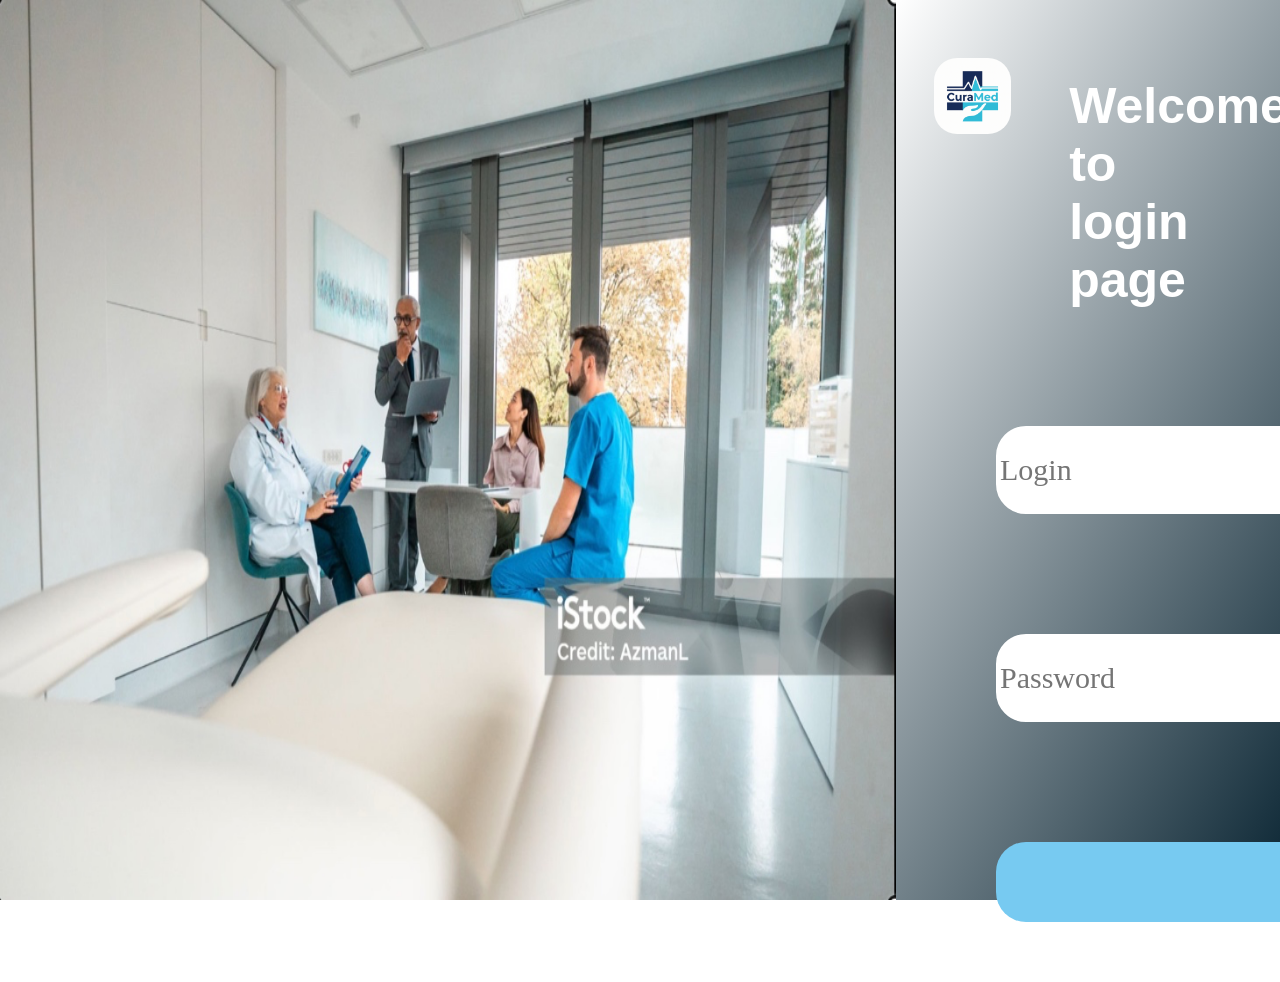
<file: Doctor/Login/index.html>
<!DOCTYPE html>
<html lang="en">
<head>
    <meta charset="UTF-8">
    <meta name="viewport" content="width=device-width, initial-scale=1.0">
    <title>Cura MED</title>
    <link rel="stylesheet" href="index.css">
</head>
<body>
<img src="/image/doctor_login.png" alt="">
<div class="box">
   <div class="container">
    <img class="icon" src="/image/icon.jpg" alt="">
    <h1>Welcome,again to login page</h1>
   </div>
    <form class="panel">
        <input class="login" type="text" placeholder="Login" required>
        <input class="password" type="text" placeholder="Password" required>
        <button class="btn_login">LOG IN</button>
    </form>
</div>
</body>
</html>
</file>
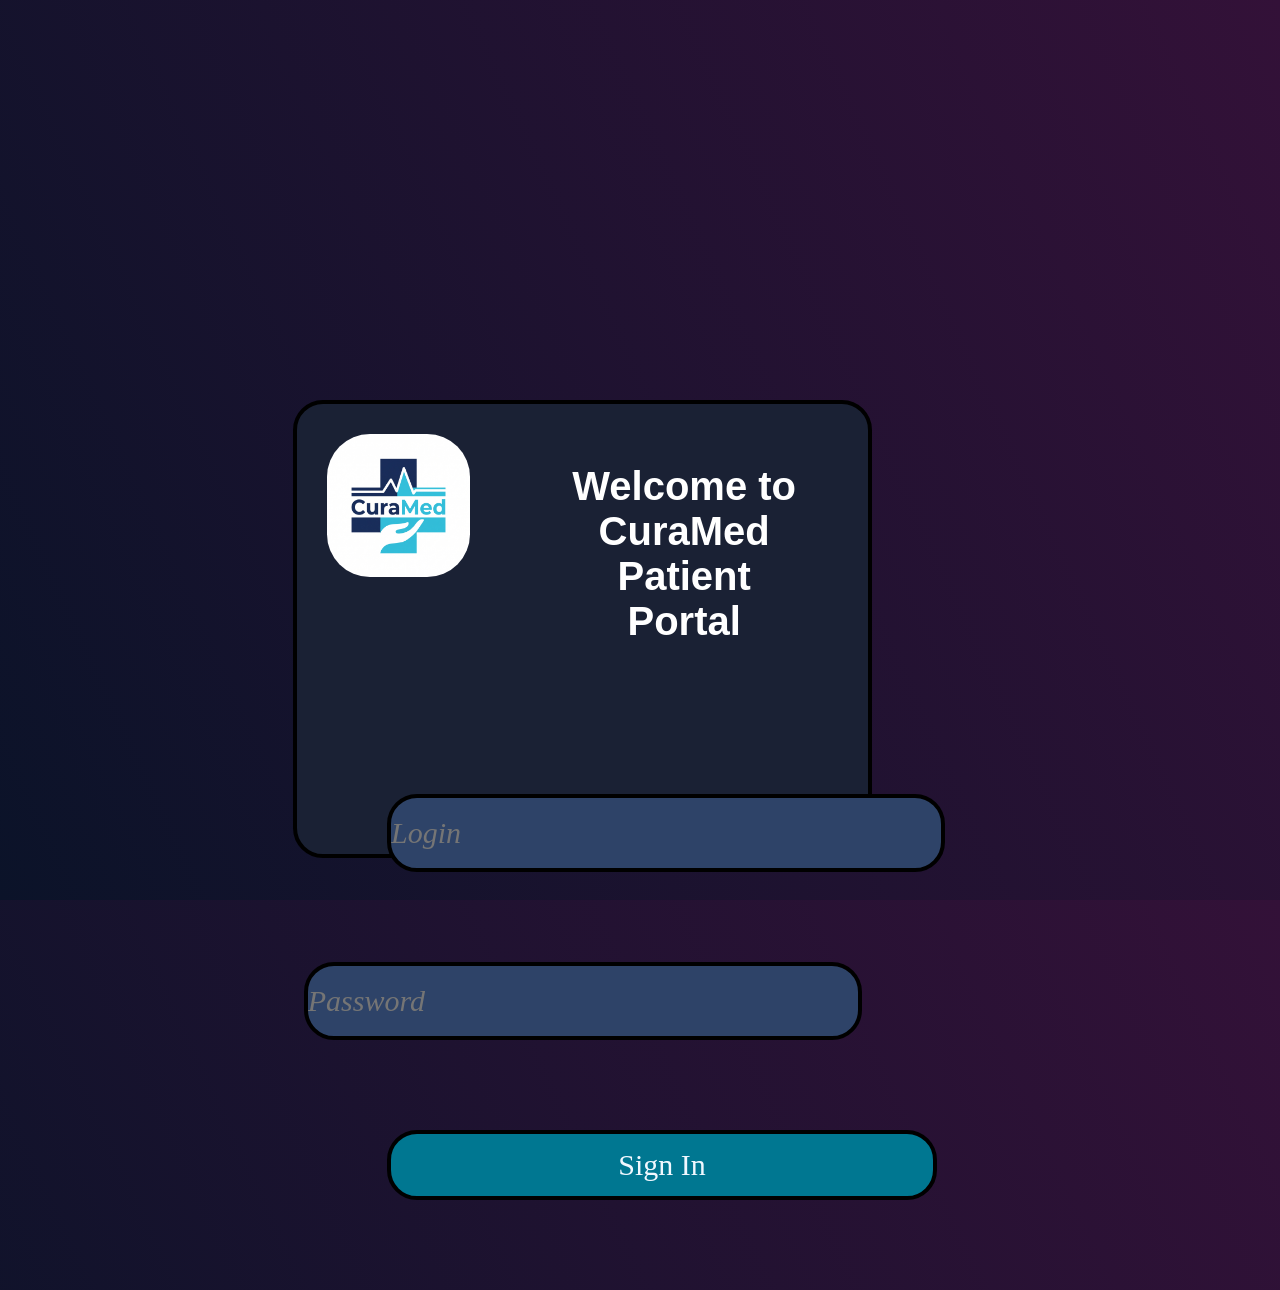
<file: Patients/Login/index.html>
<!DOCTYPE html>
<html lang="en">
<head>
    <meta charset="UTF-8">
    <meta name="viewport" content="width=device-width, initial-scale=1.0">
    <title>Cura MED</title>
    <link rel="stylesheet" href="index.css">
</head>
<body>
<div class="import">
        <div class="container">
            <div class="box">
                <img class="icon" src="/image/icon.jpg" alt="" srcset="">
                <h2>Welcome to CuraMed Patient Portal</h2>

            </div>
            <form class="login">
                <input class="phone" type="text" placeholder="Login" required>
                <input class="password" type="password" placeholder="Password" required>
                <button class="sign_btn">Sign In</button>
            </form>
        </div>

    <img src="/image/patient_login.png" alt="" srcset="">
</div>

</body>
</html>
</file>
<file: Doctor/Login/index.css>
*{
    margin: 0;
    padding: 0;
    border: 0;
}
:root{
    --color1: #ffffff;
    --color2:#0a2533;
}
body{
    display: flex;
}
img{
    height: 100vh;
    width: 70%;
}
.box{
    height: 100vh;
    width: 30%;
    /* background-color: rgb(10, 37, 51); */
    background: linear-gradient(120deg,var(--color1),var(--color2));
    display: block;

}
.container{
    display: flex;
}
.icon{
    margin: 15%;
    margin-left: 10%;
    height: 15%;
    width: 20%;
    border-radius: 30%;


}
h1{
    margin: 15%;
    margin-top: 20%;
    margin-left: 0.1%;
    height: 15%;
    width: 30%;
    font-family: 'Trebuchet MS', 'Lucida Sans Unicode', 'Lucida Grande', 'Lucida Sans', Arial, sans-serif;
    font-size: 50px;
    color: #ffffff;
}

.login {
    height: 80px;
    width: 800px;
    margin: 60px;
    margin-left: 100px;
    border: 4px var(--color1) solid;
    border-radius: 30px;
    font-family: 'Times New Roman', Times, serif;
    font-size: 30px;
    color: #000000;
}
.password{
    height:80px;
    width: 800px;
    margin: 60px;
    margin-left: 100px;
    border: 4px var(--color1) solid;
    border-radius: 30px;
    font-family: 'Times New Roman', Times, serif;
    font-size: 30px;
    color: #000000;
}
.btn_login{
    height: 80px;
    width: 800px;
    margin: 60px;
    margin-left: 100px;
    border-radius: 30px;
    color: #ffffff;
    background-color: #77caf1;
    cursor: pointer;
}
.btn_login:hover{
    background-color: #58bfef;
}
</file>
<file: Patients/Login/index.css>
*{
    margin: 0;
    padding: 0;
    border: 0;
}
:root{
    --background-color:#0b1329;
    --background-color2:#331138;
    --input-color:#2e4368;
}
body{
    background: linear-gradient(65deg,var(--background-color),var(--background-color2));
    padding-left: 10px;

}
.import{

    width: 50%;
    height: 100vh;
    display: flex;
    justify-content: center;
    text-align: center;
    margin-left: 1150px;
    gap: 500px;
}

.container{
    background-color:#1a2134;
    margin: 10px;
    margin-top: 400px;
    width: 90%;
    height: 50vh;
    border-radius: 30px;
    border: 4px black solid;

}
.box{
    display: flex;
}
.icon{
    margin: 30px;
    width: 25%;
    height: 20%;
    border-radius: 30%;

}
h2{
    margin: 60px;
    font-size: 40px;
    font-family: 'Gill Sans', 'Gill Sans MT', Calibri, 'Trebuchet MS', sans-serif;
    color: #ffffff;
}
.login{
    display: block;

}
.phone{
    margin: 90px;
    height: 70px;
    width: 550px;
    border: 4px black solid;
    border-radius: 30px;
    font-family:'Times New Roman', Times, serif;
    font-size: 30px;
    font-style:italic;
    background-color: var(--input-color);
}
.password{
    /* margin-left: 90px;
    margin-left: 70px; */
    height: 70px;
    width: 550px;
    border: 4px black solid;
    border-radius: 30px;
    font-family: 'Times New Roman', Times, serif;
    font-size: 30px;
    font-style: italic;
    background-color: var(--input-color);
}
.phone:focus
.password:focus{
    border:4px blue;
}
.sign_btn{
    margin: 90px;
    height: 70px;
    width: 550px;
    border: 4px black solid;
    border-radius: 30px;
    font-family: 'Times New Roman', Times, serif;
    font-size: 30px;
    color: aliceblue;
    background-color:#007791;

}
.sign_btn:hover{
    background-color: #00a896;
}
.img{
    height: 50%;
    width: 50%;
}
</file>
